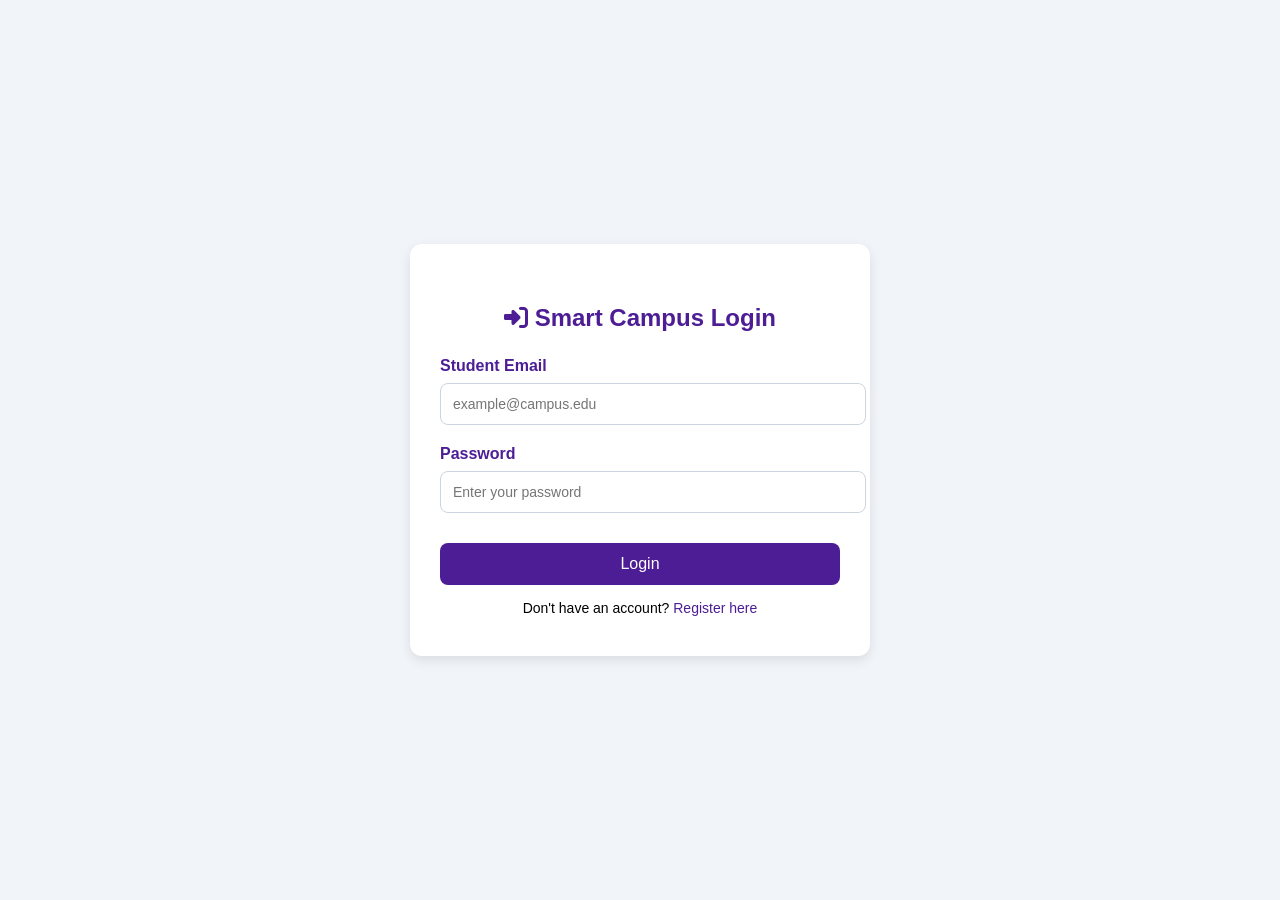
<file: index.html>
<!DOCTYPE html>
<html lang="en">
<head>
  <meta charset="UTF-8" />
  <meta name="viewport" content="width=device-width, initial-scale=1.0"/>
  <title>Login | Smart Campus</title>
  <link rel="stylesheet" href="https://cdnjs.cloudflare.com/ajax/libs/font-awesome/6.5.0/css/all.min.css" />
  <style>
    body {
      margin: 0;
      font-family: 'Segoe UI', sans-serif;
      background-color: #f1f5f9;
      display: flex;
      justify-content: center;
      align-items: center;
      height: 100vh;
    }
    .login-card {
      background-color: #ffffff;
      padding: 40px 30px;
      border-radius: 12px;
      box-shadow: 0 4px 12px rgba(0,0,0,0.1);
      max-width: 400px;
      width: 100%;
    }
    .login-card h2 {
      text-align: center;
      color: #4c1d95;
      margin-bottom: 25px;
    }
    .form-group {
      margin-bottom: 20px;
    }
    label {
      display: block;
      margin-bottom: 8px;
      font-weight: 600;
      color: #4c1d95;
    }
    input {
      width: 100%;
      padding: 12px;
      border: 1px solid #cbd5e1;
      border-radius: 8px;
      font-size: 14px;
    }
    button {
      width: 100%;
      background-color: #4c1d95;
      color: white;
      padding: 12px;
      border: none;
      border-radius: 8px;
      font-size: 16px;
      cursor: pointer;
      margin-top: 10px;
    }
    button:hover {
      background-color: #6d28d9;
    }
    .login-footer {
      text-align: center;
      margin-top: 15px;
      font-size: 14px;
    }
    .login-footer a {
      color: #4c1d95;
      text-decoration: none;
    }
    .login-footer a:hover {
      text-decoration: underline;
    }
  </style>
</head>
<body>
  <div class="login-card">
    <h2><i class="fas fa-sign-in-alt"></i> Smart Campus Login</h2>
    <form id="loginForm">
      <div class="form-group">
        <label for="email">Student Email</label>
        <input type="email" id="email" name="email" placeholder="example@campus.edu" required />
      </div>
      <div class="form-group">
        <label for="password">Password</label>
        <input type="password" id="password" name="password" placeholder="Enter your password" required />
      </div>
      <button type="submit">Login</button>
    </form>
    <div class="login-footer">
      Don't have an account? <a href="#">Register here</a>
    </div>
  </div>

  <script>
    // Wait for the DOM to load first
    document.addEventListener("DOMContentLoaded", function () {
      const loginForm = document.getElementById("loginForm");

      loginForm.addEventListener("submit", function (e) {
        e.preventDefault(); // Stop it from submitting the old-school way

        const email = document.getElementById("email").value;
        const password = document.getElementById("password").value;

        // For now, just pretend login is always successful
        if (email && password) {
          window.location.href = "dashboard.html"; // Make sure this file exists!
        } else {
          alert("Please fill in both fields.");
        }
      });
    });
  </script>
</body>
</html>
</file>
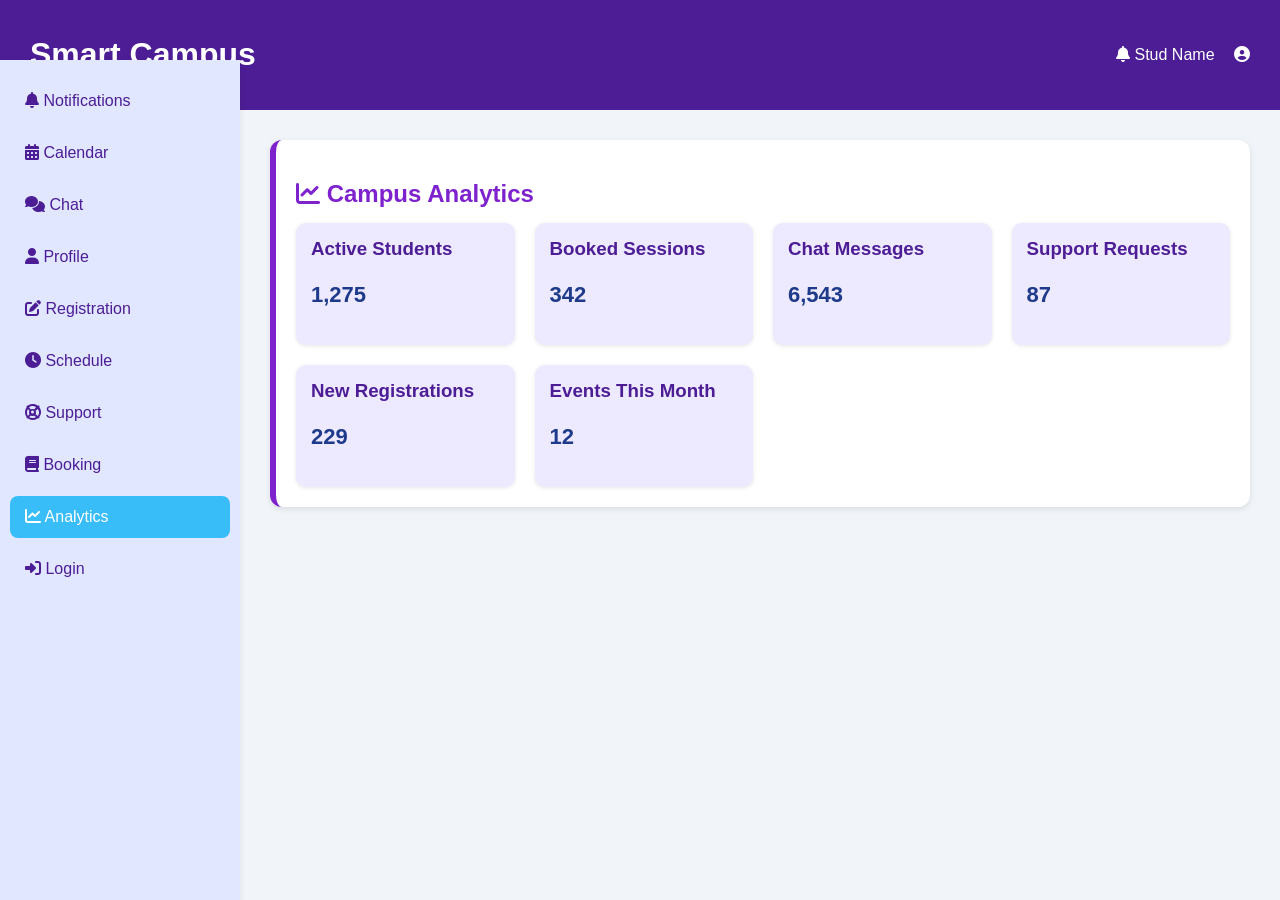
<file: analytics.html>
<!-- 9. Analytics -->
<!DOCTYPE html>
<html lang="en">
<head>
  <meta charset="UTF-8" />
  <meta name="viewport" content="width=device-width, initial-scale=1.0"/>
  <title>Analytics | Smart Campus</title>
  <link rel="stylesheet" href="https://cdnjs.cloudflare.com/ajax/libs/font-awesome/6.5.0/css/all.min.css" />
  <style>
    body {
      margin: 0;
      font-family: 'Segoe UI', sans-serif;
      background-color: #f1f5f9;
    }
    .header {
      background-color: #4c1d95;
      color: white;
      padding: 15px 30px;
      display: flex;
      justify-content: space-between;
      align-items: center;
    }
    .sidebar {
      background-color: #e0e7ff;
      width: 220px;
      height: 100vh;
      position: fixed;
      top: 60px;
      left: 0;
      padding: 20px 10px;
      box-shadow: 2px 0 5px rgba(0,0,0,0.05);
    }
    .sidebar a {
      display: block;
      color: #4c1d95;
      font-weight: 500;
      padding: 12px 15px;
      margin-bottom: 10px;
      border-radius: 8px;
      text-decoration: none;
      transition: 0.2s;
    }
    .sidebar a:hover {
      background-color: #c7d2fe;
    }
    .sidebar .active {
      background-color: #38bdf8;
      color: white;
    }
    .main {
      margin-left: 240px;
      padding: 30px;
    }
    .dashboard-card {
      background: #ffffff;
      border-left: 6px solid #7e22ce;
      box-shadow: 0 2px 6px rgba(0,0,0,0.1);
      padding: 20px;
      border-radius: 12px;
      max-width: 1000px;
    }
    .dashboard-card h2 {
      color: #7e22ce;
      margin-bottom: 15px;
    }
    .stats {
      display: grid;
      grid-template-columns: repeat(auto-fill, minmax(200px, 1fr));
      gap: 20px;
    }
    .stat-card {
      background-color: #ede9fe;
      padding: 15px;
      border-radius: 10px;
      box-shadow: 0 1px 4px rgba(0,0,0,0.1);
    }
    .stat-card h3 {
      margin: 0 0 10px;
      color: #4c1d95;
    }
    .stat-card p {
      font-size: 22px;
      color: #1e3a8a;
      font-weight: bold;
    }
  </style>
</head>
<body>
  <div class="header">
    <h1>Smart Campus</h1>
    <div>
      <i class="fas fa-bell"></i>
      <span style="margin-right: 15px">Stud Name</span>
      <i class="fas fa-user-circle"></i>
    </div>
  </div>

  <div class="sidebar">
    <a href="#"><i class="fas fa-bell"></i> Notifications</a>
    <a href="#"><i class="fas fa-calendar-alt"></i> Calendar</a>
    <a href="#"><i class="fas fa-comments"></i> Chat</a>
    <a href="#"><i class="fas fa-user"></i> Profile</a>
    <a href="#"><i class="fas fa-edit"></i> Registration</a>
    <a href="#"><i class="fas fa-clock"></i> Schedule</a>
    <a href="#"><i class="fas fa-life-ring"></i> Support</a>
    <a href="#"><i class="fas fa-book"></i> Booking</a>
    <a href="#" class="active"><i class="fas fa-chart-line"></i> Analytics</a>
    <a href="#"><i class="fas fa-sign-in-alt"></i> Login</a>
  </div>

  <div class="main">
    <div class="dashboard-card">
      <h2><i class="fas fa-chart-line"></i> Campus Analytics</h2>
      <div class="stats">
        <div class="stat-card">
          <h3>Active Students</h3>
          <p>1,275</p>
        </div>
        <div class="stat-card">
          <h3>Booked Sessions</h3>
          <p>342</p>
        </div>
        <div class="stat-card">
          <h3>Chat Messages</h3>
          <p>6,543</p>
        </div>
        <div class="stat-card">
          <h3>Support Requests</h3>
          <p>87</p>
        </div>
        <div class="stat-card">
          <h3>New Registrations</h3>
          <p>229</p>
        </div>
        <div class="stat-card">
          <h3>Events This Month</h3>
          <p>12</p>
        </div>
      </div>
    </div>
  </div>
</body>
</html>

<!-- 10. Login --> <!-- Coming up next -->
</file>
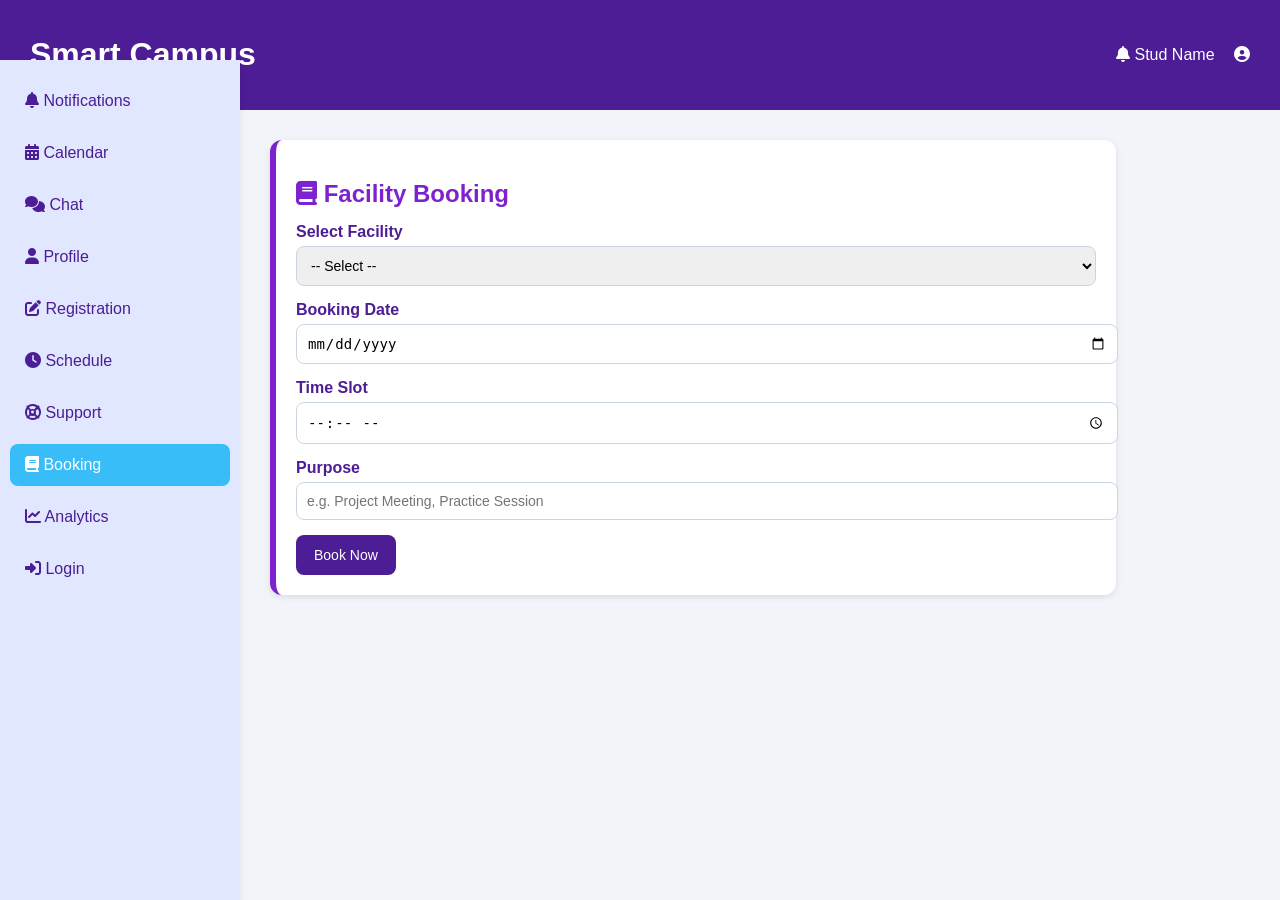
<file: booking.html>
<!-- 8. Booking -->
<!DOCTYPE html>
<html lang="en">
<head>
  <meta charset="UTF-8" />
  <meta name="viewport" content="width=device-width, initial-scale=1.0"/>
  <title>Booking | Smart Campus</title>
  <link rel="stylesheet" href="https://cdnjs.cloudflare.com/ajax/libs/font-awesome/6.5.0/css/all.min.css" />
  <style>
    body {
      margin: 0;
      font-family: 'Segoe UI', sans-serif;
      background-color: #f1f5f9;
    }
    .header {
      background-color: #4c1d95;
      color: white;
      padding: 15px 30px;
      display: flex;
      justify-content: space-between;
      align-items: center;
    }
    .sidebar {
      background-color: #e0e7ff;
      width: 220px;
      height: 100vh;
      position: fixed;
      top: 60px;
      left: 0;
      padding: 20px 10px;
      box-shadow: 2px 0 5px rgba(0,0,0,0.05);
    }
    .sidebar a {
      display: block;
      color: #4c1d95;
      font-weight: 500;
      padding: 12px 15px;
      margin-bottom: 10px;
      border-radius: 8px;
      text-decoration: none;
      transition: 0.2s;
    }
    .sidebar a:hover {
      background-color: #c7d2fe;
    }
    .sidebar .active {
      background-color: #38bdf8;
      color: white;
    }
    .main {
      margin-left: 240px;
      padding: 30px;
    }
    .dashboard-card {
      background: #ffffff;
      border-left: 6px solid #7e22ce;
      box-shadow: 0 2px 6px rgba(0,0,0,0.1);
      padding: 20px;
      border-radius: 12px;
      max-width: 800px;
    }
    .dashboard-card h2 {
      color: #7e22ce;
      margin-bottom: 15px;
    }
    .form-group {
      margin-bottom: 15px;
    }
    label {
      font-weight: 600;
      color: #4c1d95;
      display: block;
      margin-bottom: 5px;
    }
    input, select {
      width: 100%;
      padding: 10px;
      border-radius: 8px;
      border: 1px solid #cbd5e1;
      font-size: 14px;
    }
    button {
      background-color: #4c1d95;
      color: white;
      border: none;
      padding: 12px 18px;
      border-radius: 8px;
      cursor: pointer;
      font-size: 14px;
    }
    button:hover {
      background-color: #6d28d9;
    }
  </style>
</head>
<body>
  <div class="header">
    <h1>Smart Campus</h1>
    <div>
      <i class="fas fa-bell"></i>
      <span style="margin-right: 15px">Stud Name</span>
      <i class="fas fa-user-circle"></i>
    </div>
  </div>

  <div class="sidebar">
    <a href="#"><i class="fas fa-bell"></i> Notifications</a>
    <a href="#"><i class="fas fa-calendar-alt"></i> Calendar</a>
    <a href="#"><i class="fas fa-comments"></i> Chat</a>
    <a href="#"><i class="fas fa-user"></i> Profile</a>
    <a href="#"><i class="fas fa-edit"></i> Registration</a>
    <a href="#"><i class="fas fa-clock"></i> Schedule</a>
    <a href="#"><i class="fas fa-life-ring"></i> Support</a>
    <a href="#" class="active"><i class="fas fa-book"></i> Booking</a>
    <a href="#"><i class="fas fa-chart-line"></i> Analytics</a>
    <a href="#"><i class="fas fa-sign-in-alt"></i> Login</a>
  </div>

  <div class="main">
    <div class="dashboard-card">
      <h2><i class="fas fa-book"></i> Facility Booking</h2>
      <form>
        <div class="form-group">
          <label for="facility">Select Facility</label>
          <select id="facility" name="facility">
            <option value="">-- Select --</option>
            <option value="lab">Computer Lab</option>
            <option value="hall">Seminar Hall</option>
            <option value="sports">Sports Court</option>
            <option value="library">Study Room</option>
          </select>
        </div>
        <div class="form-group">
          <label for="date">Booking Date</label>
          <input type="date" id="date" name="date" />
        </div>
        <div class="form-group">
          <label for="time">Time Slot</label>
          <input type="time" id="time" name="time" />
        </div>
        <div class="form-group">
          <label for="purpose">Purpose</label>
          <input type="text" id="purpose" name="purpose" placeholder="e.g. Project Meeting, Practice Session" />
        </div>
        <button type="submit">Book Now</button>
      </form>
    </div>
  </div>
</body>
</html>

<!-- 9. Analytics --> <!-- Coming Next -->
</file>
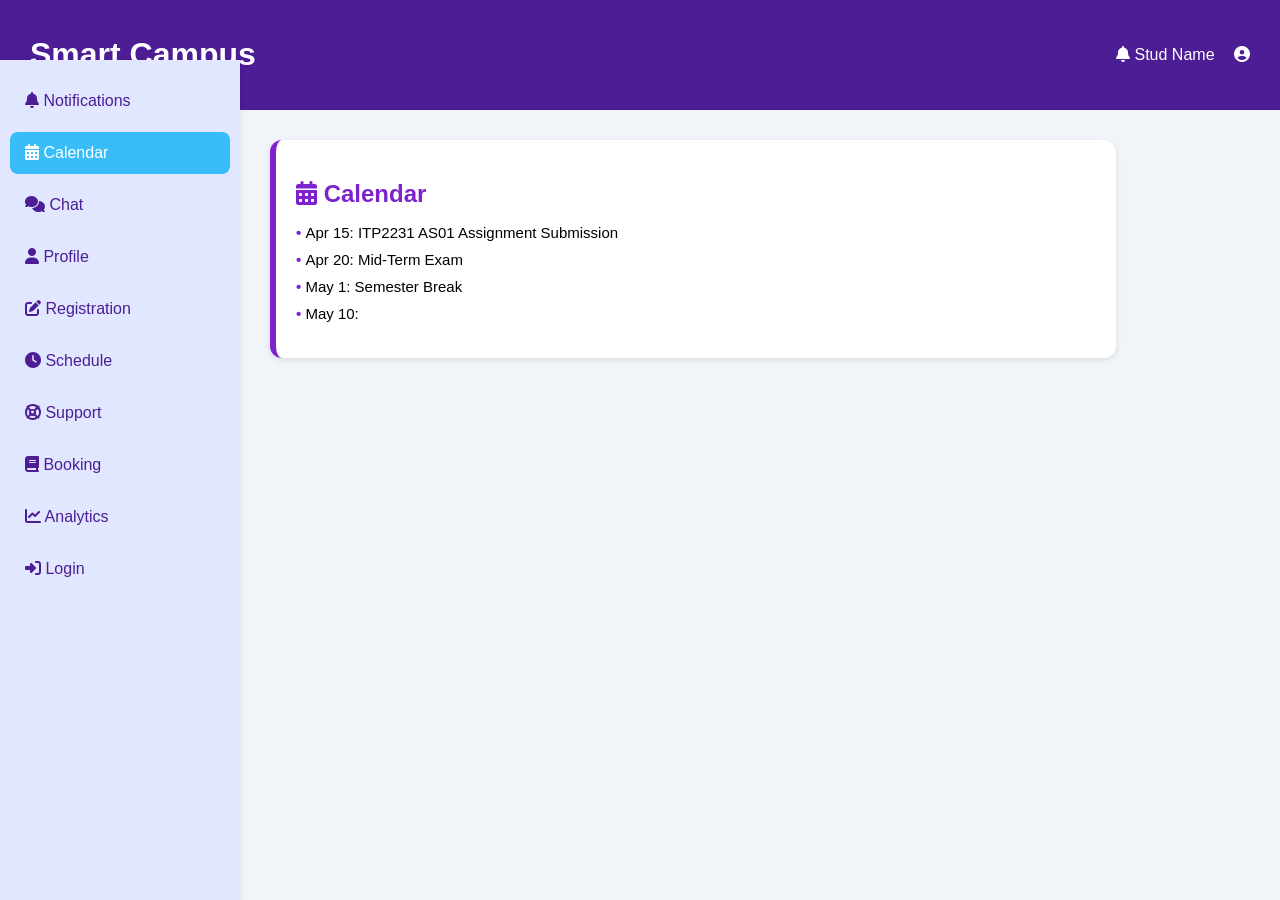
<file: calendar.html>
<html lang="en">
<head>
  <meta charset="UTF-8" />
  <meta name="viewport" content="width=device-width, initial-scale=1.0" />
  <title>Calendar | Smart Campus</title>
  <link rel="stylesheet" href="https://cdnjs.cloudflare.com/ajax/libs/font-awesome/6.5.0/css/all.min.css" />
  <style>
    body {
      margin: 0;
      font-family: 'Segoe UI', sans-serif;
      background-color: #f1f5f9;
    }
    .header {
      background-color: #4c1d95;
      color: white;
      padding: 15px 30px;
      display: flex;
      justify-content: space-between;
      align-items: center;
    }
    .sidebar {
      background-color: #e0e7ff;
      width: 220px;
      height: 100vh;
      position: fixed;
      top: 60px;
      left: 0;
      padding: 20px 10px;
      box-shadow: 2px 0 5px rgba(0,0,0,0.05);
    }
    .sidebar a {
      display: block;
      color: #4c1d95;
      font-weight: 500;
      padding: 12px 15px;
      margin-bottom: 10px;
      border-radius: 8px;
      text-decoration: none;
      transition: 0.2s;
    }
    .sidebar a:hover {
      background-color: #c7d2fe;
    }
    .sidebar .active {
      background-color: #38bdf8;
      color: white;
    }
    .main {
      margin-left: 240px;
      padding: 30px;
    }
    .dashboard-card {
      background: #ffffff;
      border-left: 6px solid #7e22ce;
      box-shadow: 0 2px 6px rgba(0,0,0,0.1);
      padding: 20px;
      border-radius: 12px;
      max-width: 800px;
    }
    .dashboard-card h2 {
      color: #7e22ce;
      margin-bottom: 15px;
    }
    .dashboard-card ul {
      list-style: none;
      padding-left: 0;
    }
    .dashboard-card li {
      font-size: 15px;
      margin-bottom: 10px;
    }
    .dashboard-card li::before {
      content: "• ";
      color: #7e22ce;
      font-weight: bold;
    }
  </style>
</head>
<body>
  <div class="header">
    <h1>Smart Campus</h1>
    <div>
      <i class="fas fa-bell"></i>
      <span style="margin-right: 15px">Stud Name</span>
      <i class="fas fa-user-circle"></i>
    </div>
  </div>

  <div class="sidebar">
    <a href="#"><i class="fas fa-bell"></i> Notifications</a>
    <a href="#" class="active"><i class="fas fa-calendar-alt"></i> Calendar</a>
    <a href="#"><i class="fas fa-comments"></i> Chat</a>
    <a href="#"><i class="fas fa-user"></i> Profile</a>
    <a href="#"><i class="fas fa-edit"></i> Registration</a>
    <a href="#"><i class="fas fa-clock"></i> Schedule</a>
    <a href="#"><i class="fas fa-life-ring"></i> Support</a>
    <a href="#"><i class="fas fa-book"></i> Booking</a>
    <a href="#"><i class="fas fa-chart-line"></i> Analytics</a>
    <a href="#"><i class="fas fa-sign-in-alt"></i> Login</a>
  </div>

  <div class="main">
    <div class="dashboard-card">
      <h2><i class="fas fa-calendar-alt"></i> Calendar</h2>
      <ul>
        <li>Apr 15: ITP2231 AS01 Assignment Submission</li>
        <li>Apr 20: Mid-Term Exam</li>
        <li>May 1: Semester Break</li>
        <li>May 10: </li>
      </ul>
    </div>
  </div>
</body>
</html>
</file>
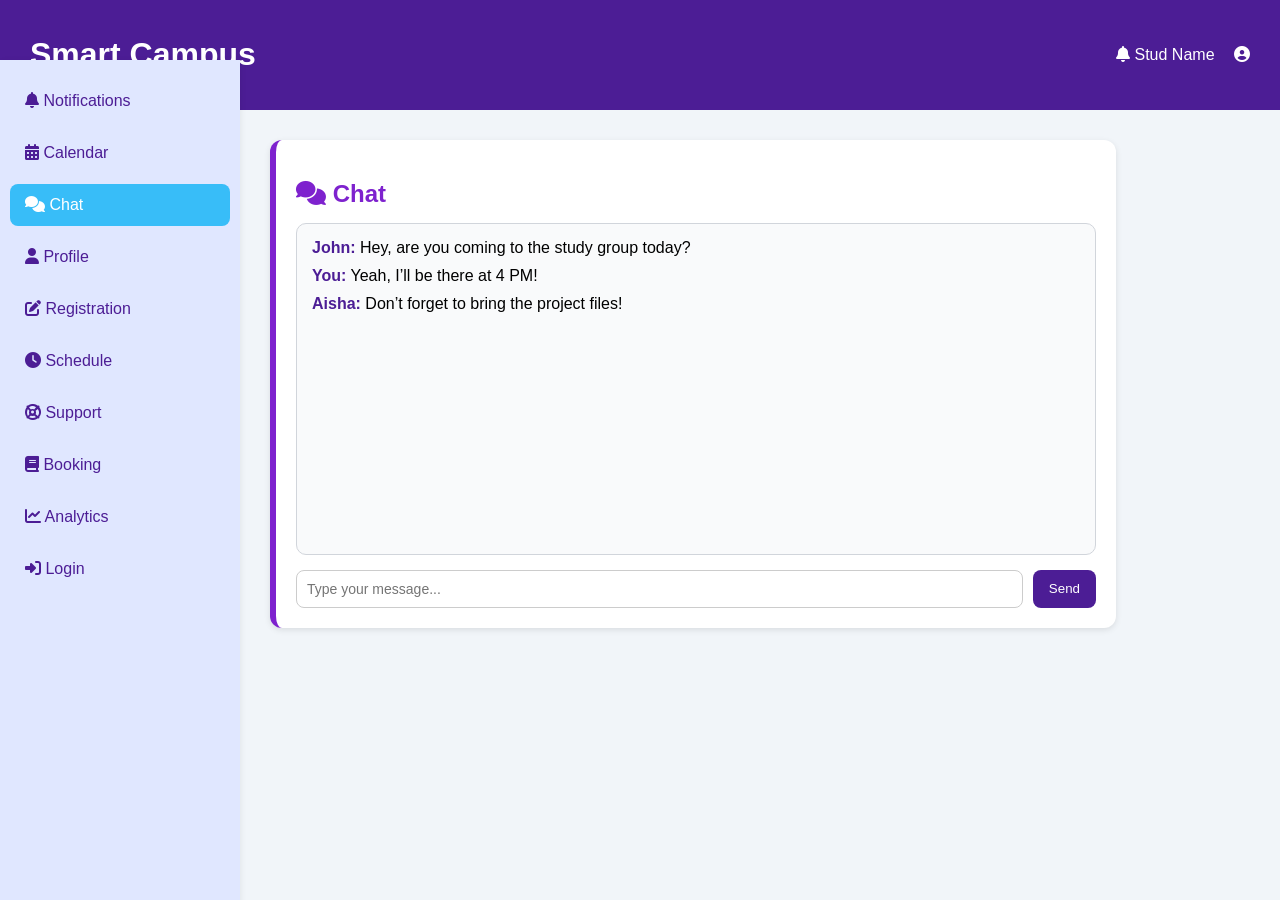
<file: chat.html>
<!-- 3. Chat -->
<!DOCTYPE html>
<html lang="en">
<head>
  <meta charset="UTF-8" />
  <meta name="viewport" content="width=device-width, initial-scale=1.0"/>
  <title>Chat | Smart Campus</title>
  <link rel="stylesheet" href="https://cdnjs.cloudflare.com/ajax/libs/font-awesome/6.5.0/css/all.min.css" />
  <style>
    body {
      margin: 0;
      font-family: 'Segoe UI', sans-serif;
      background-color: #f1f5f9;
    }
    .header {
      background-color: #4c1d95;
      color: white;
      padding: 15px 30px;
      display: flex;
      justify-content: space-between;
      align-items: center;
    }
    .sidebar {
      background-color: #e0e7ff;
      width: 220px;
      height: 100vh;
      position: fixed;
      top: 60px;
      left: 0;
      padding: 20px 10px;
      box-shadow: 2px 0 5px rgba(0,0,0,0.05);
    }
    .sidebar a {
      display: block;
      color: #4c1d95;
      font-weight: 500;
      padding: 12px 15px;
      margin-bottom: 10px;
      border-radius: 8px;
      text-decoration: none;
      transition: 0.2s;
    }
    .sidebar a:hover {
      background-color: #c7d2fe;
    }
    .sidebar .active {
      background-color: #38bdf8;
      color: white;
    }
    .main {
      margin-left: 240px;
      padding: 30px;
    }
    .dashboard-card {
      background: #ffffff;
      border-left: 6px solid #7e22ce;
      box-shadow: 0 2px 6px rgba(0,0,0,0.1);
      padding: 20px;
      border-radius: 12px;
      max-width: 800px;
    }
    .dashboard-card h2 {
      color: #7e22ce;
      margin-bottom: 15px;
    }
    .chat-box {
      border: 1px solid #d1d5db;
      border-radius: 10px;
      padding: 15px;
      background-color: #f9fafb;
      height: 300px;
      overflow-y: auto;
      margin-bottom: 15px;
    }
    .chat-message {
      margin-bottom: 10px;
    }
    .chat-message span {
      font-weight: bold;
      color: #4c1d95;
    }
    .chat-input {
      display: flex;
      gap: 10px;
    }
    .chat-input input {
      flex-grow: 1;
      padding: 10px;
      border-radius: 8px;
      border: 1px solid #ccc;
      font-size: 14px;
    }
    .chat-input button {
      background-color: #4c1d95;
      color: white;
      border: none;
      padding: 10px 16px;
      border-radius: 8px;
      cursor: pointer;
    }
    .chat-input button:hover {
      background-color: #6d28d9;
    }
  </style>
</head>
<body>
  <div class="header">
    <h1>Smart Campus</h1>
    <div>
      <i class="fas fa-bell"></i>
      <span style="margin-right: 15px">Stud Name</span>
      <i class="fas fa-user-circle"></i>
    </div>
  </div>

  <div class="sidebar">
    <a href="#"><i class="fas fa-bell"></i> Notifications</a>
    <a href="#"><i class="fas fa-calendar-alt"></i> Calendar</a>
    <a href="#" class="active"><i class="fas fa-comments"></i> Chat</a>
    <a href="#"><i class="fas fa-user"></i> Profile</a>
    <a href="#"><i class="fas fa-edit"></i> Registration</a>
    <a href="#"><i class="fas fa-clock"></i> Schedule</a>
    <a href="#"><i class="fas fa-life-ring"></i> Support</a>
    <a href="#"><i class="fas fa-book"></i> Booking</a>
    <a href="#"><i class="fas fa-chart-line"></i> Analytics</a>
    <a href="#"><i class="fas fa-sign-in-alt"></i> Login</a>
  </div>

  <div class="main">
    <div class="dashboard-card">
      <h2><i class="fas fa-comments"></i> Chat</h2>
      <div class="chat-box">
        <div class="chat-message"><span>John:</span> Hey, are you coming to the study group today?</div>
        <div class="chat-message"><span>You:</span> Yeah, I’ll be there at 4 PM!</div>
        <div class="chat-message"><span>Aisha:</span> Don’t forget to bring the project files!</div>
      </div>
      <div class="chat-input">
        <input type="text" placeholder="Type your message..."/>
        <button>Send</button>
      </div>
    </div>
  </div>
</body>
</html>

<!-- 4. Profile --> <!-- Coming Next -->
</file>
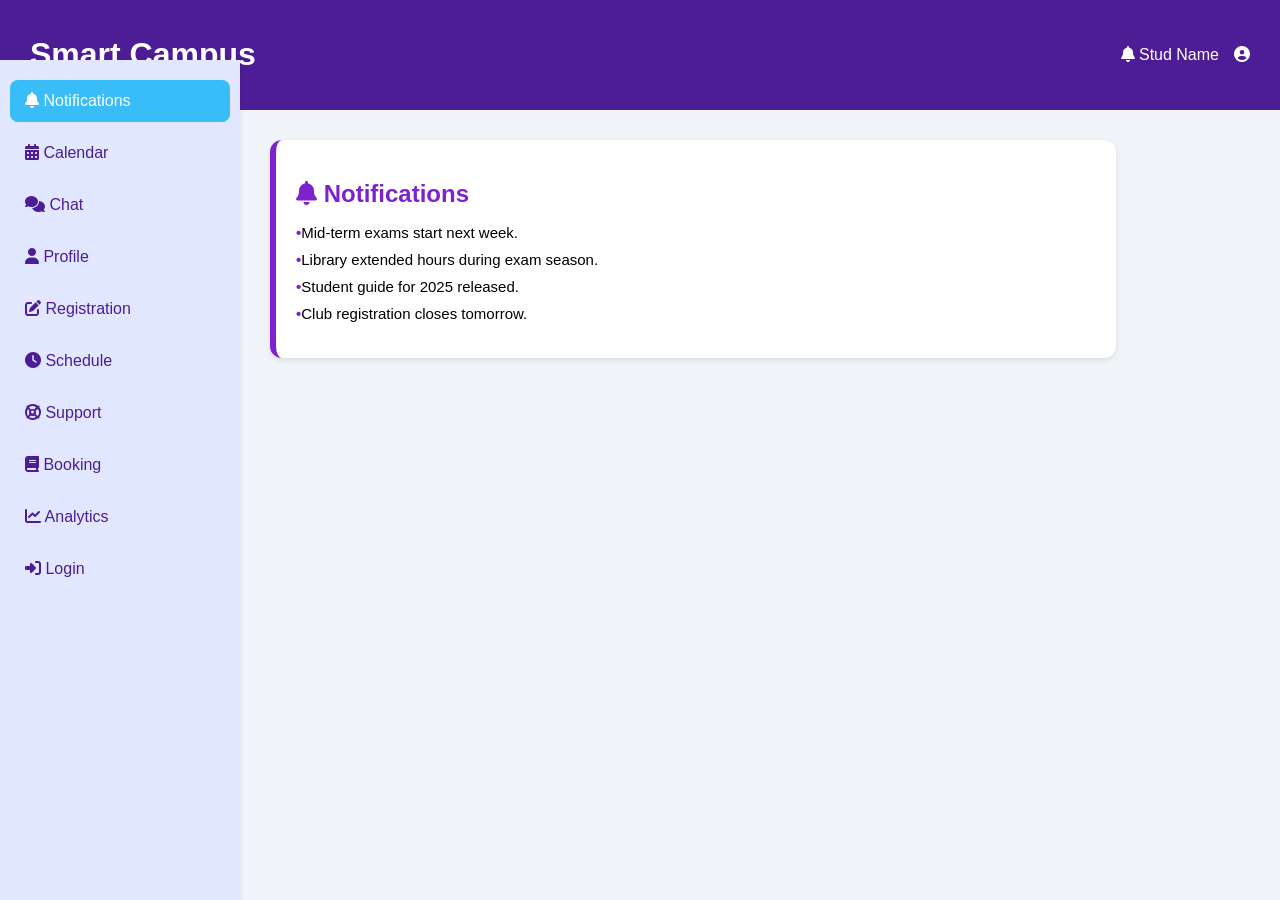
<file: notifications.html>
<html lang="en">
<head>
  <meta charset="UTF-8" />
  <meta name="viewport" content="width=device-width, initial-scale=1.0" />
  <title>Notifications | Smart Campus</title>
  <link rel="stylesheet" href="https://cdnjs.cloudflare.com/ajax/libs/font-awesome/6.5.0/css/all.min.css" />
  <style>
    body { margin: 0; font-family: 'Segoe UI', sans-serif; background-color: #f1f5f9; }
    .header { background-color: #4c1d95; color: white; padding: 15px 30px; display: flex; justify-content: space-between; align-items: center; }
    .sidebar { background-color: #e0e7ff; width: 220px; height: 100vh; position: fixed; top: 60px; left: 0; padding: 20px 10px; box-shadow: 2px 0 5px rgba(0,0,0,0.05); }
    .sidebar a { display: block; color: #4c1d95; font-weight: 500; padding: 12px 15px; margin-bottom: 10px; border-radius: 8px; text-decoration: none; transition: 0.2s; }
    .sidebar a:hover { background-color: #c7d2fe; }
    .sidebar .active { background-color: #38bdf8; color: white; }
    .main { margin-left: 240px; padding: 30px; }
    .dashboard-card { background: #ffffff; border-left: 6px solid #7e22ce; box-shadow: 0 2px 6px rgba(0,0,0,0.1); padding: 20px; border-radius: 12px; max-width: 800px; }
    .dashboard-card h2 { color: #7e22ce; margin-bottom: 15px; }
    .dashboard-card ul { list-style: none; padding-left: 0; }
    .dashboard-card li { font-size: 15px; margin-bottom: 10px; }
    .dashboard-card li::before { content: "\2022 "; color: #7e22ce; font-weight: bold; }
  </style>
</head>
<body>
<div class="header">
  <h1>Smart Campus</h1>
  <div><i class="fas fa-bell"></i> <span style="margin-right: 15px">Stud Name</span><i class="fas fa-user-circle"></i></div>
</div>
<div class="sidebar">
  <a href="#" class="active"><i class="fas fa-bell"></i> Notifications</a>
  <a href="#"><i class="fas fa-calendar-alt"></i> Calendar</a>
  <a href="#"><i class="fas fa-comments"></i> Chat</a>
  <a href="#"><i class="fas fa-user"></i> Profile</a>
  <a href="#"><i class="fas fa-edit"></i> Registration</a>
  <a href="#"><i class="fas fa-clock"></i> Schedule</a>
  <a href="#"><i class="fas fa-life-ring"></i> Support</a>
  <a href="#"><i class="fas fa-book"></i> Booking</a>
  <a href="#"><i class="fas fa-chart-line"></i> Analytics</a>
  <a href="#"><i class="fas fa-sign-in-alt"></i> Login</a>
</div>
<div class="main">
  <div class="dashboard-card">
    <h2><i class="fas fa-bell"></i> Notifications</h2>
    <ul>
      <li>Mid-term exams start next week.</li>
      <li>Library extended hours during exam season.</li>
      <li>Student guide for 2025 released.</li>
      <li>Club registration closes tomorrow.</li>
    </ul>
  </div>
</div>
</body>
</html>
</file>
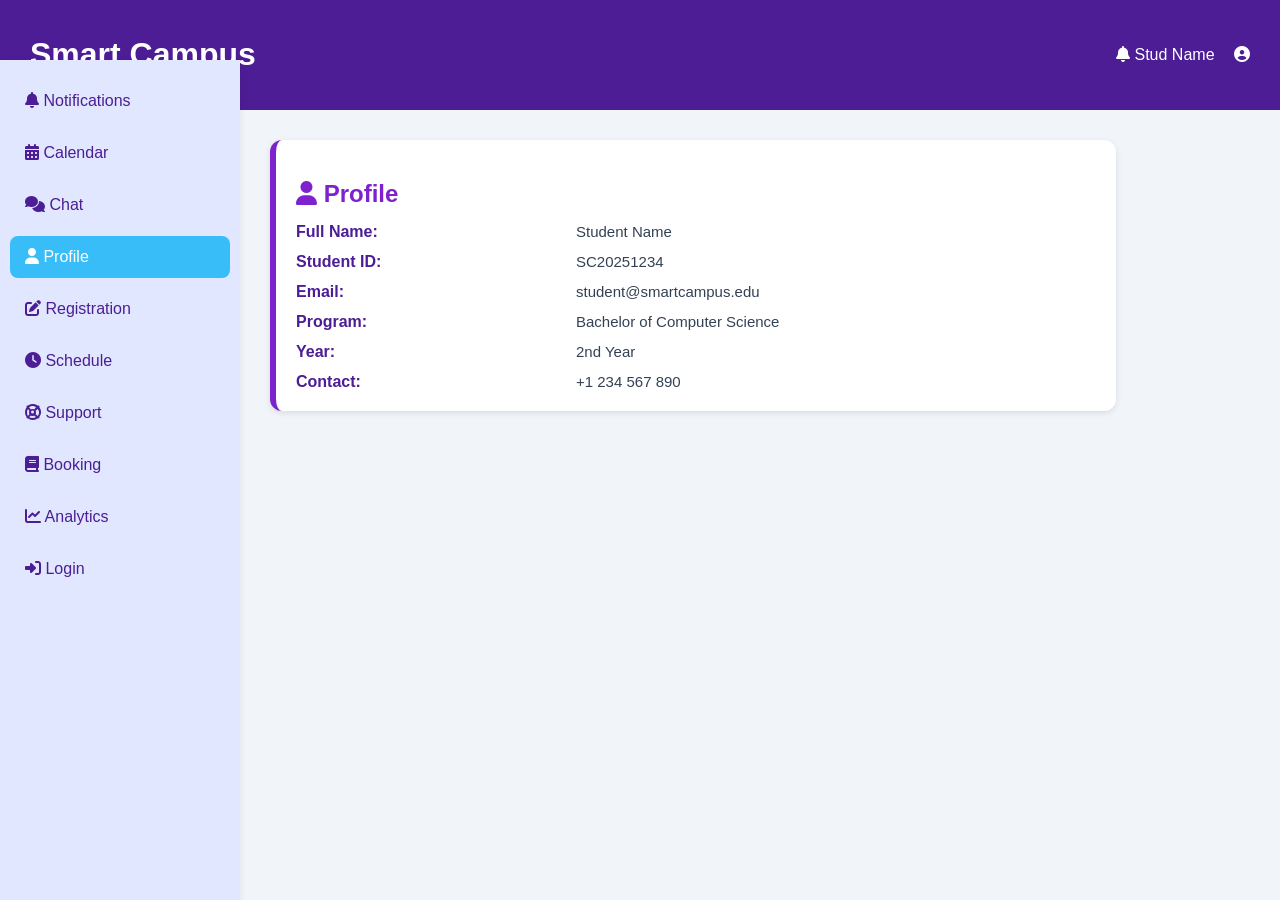
<file: profile.html>
<!DOCTYPE html>
<script>
  // Check if the user is logged in before accessing this page
  firebase.auth().onAuthStateChanged((user) => {
    if (!user) {
      // If not logged in, redirect to login page
      window.location.href = "index.html";
    }
  });
</script>

<html lang="en">
<head>
  <meta charset="UTF-8" />
  <meta name="viewport" content="width=device-width, initial-scale=1.0"/>
  <title>Profile | Smart Campus</title>
  <link rel="stylesheet" href="https://cdnjs.cloudflare.com/ajax/libs/font-awesome/6.5.0/css/all.min.css" />
  <style>
    body {
      margin: 0;
      font-family: 'Segoe UI', sans-serif;
      background-color: #f1f5f9;
    }
    .header {
      background-color: #4c1d95;
      color: white;
      padding: 15px 30px;
      display: flex;
      justify-content: space-between;
      align-items: center;
    }
    .sidebar {
      background-color: #e0e7ff;
      width: 220px;
      height: 100vh;
      position: fixed;
      top: 60px;
      left: 0;
      padding: 20px 10px;
      box-shadow: 2px 0 5px rgba(0,0,0,0.05);
    }
    .sidebar a {
      display: block;
      color: #4c1d95;
      font-weight: 500;
      padding: 12px 15px;
      margin-bottom: 10px;
      border-radius: 8px;
      text-decoration: none;
      transition: 0.2s;
    }
    .sidebar a:hover {
      background-color: #c7d2fe;
    }
    .sidebar .active {
      background-color: #38bdf8;
      color: white;
    }
    .main {
      margin-left: 240px;
      padding: 30px;
    }
    .dashboard-card {
      background: #ffffff;
      border-left: 6px solid #7e22ce;
      box-shadow: 0 2px 6px rgba(0,0,0,0.1);
      padding: 20px;
      border-radius: 12px;
      max-width: 800px;
    }
    .dashboard-card h2 {
      color: #7e22ce;
      margin-bottom: 15px;
    }
    .profile-info {
      display: grid;
      grid-template-columns: 1fr 2fr;
      row-gap: 12px;
      column-gap: 20px;
    }
    .profile-info label {
      font-weight: bold;
      color: #4c1d95;
    }
    .profile-info div {
      font-size: 15px;
      color: #334155;
    }
  </style>
</head>
<body>
  <div class="header">
    <h1>Smart Campus</h1>
    <div>
      <i class="fas fa-bell"></i>
      <span style="margin-right: 15px">Stud Name</span>
      <i class="fas fa-user-circle"></i>
    </div>
  </div>

  <div class="sidebar">
    <a href="#"><i class="fas fa-bell"></i> Notifications</a>
    <a href="#"><i class="fas fa-calendar-alt"></i> Calendar</a>
    <a href="#"><i class="fas fa-comments"></i> Chat</a>
    <a href="#" class="active"><i class="fas fa-user"></i> Profile</a>
    <a href="#"><i class="fas fa-edit"></i> Registration</a>
    <a href="#"><i class="fas fa-clock"></i> Schedule</a>
    <a href="#"><i class="fas fa-life-ring"></i> Support</a>
    <a href="#"><i class="fas fa-book"></i> Booking</a>
    <a href="#"><i class="fas fa-chart-line"></i> Analytics</a>
    <a href="#"><i class="fas fa-sign-in-alt"></i> Login</a>
  </div>

  <div class="main">
    <div class="dashboard-card">
      <h2><i class="fas fa-user"></i> Profile</h2>
      <div class="profile-info">
        <label>Full Name:</label>
        <div>Student Name</div>
        <label>Student ID:</label>
        <div>SC20251234</div>
        <label>Email:</label>
        <div>student@smartcampus.edu</div>
        <label>Program:</label>
        <div>Bachelor of Computer Science</div>
        <label>Year:</label>
        <div>2nd Year</div>
        <label>Contact:</label>
        <div>+1 234 567 890</div>
      </div>
    </div>
  </div>
</body>
</html>

<!-- 5. Registration --> <!-- Coming Next -->
</file>
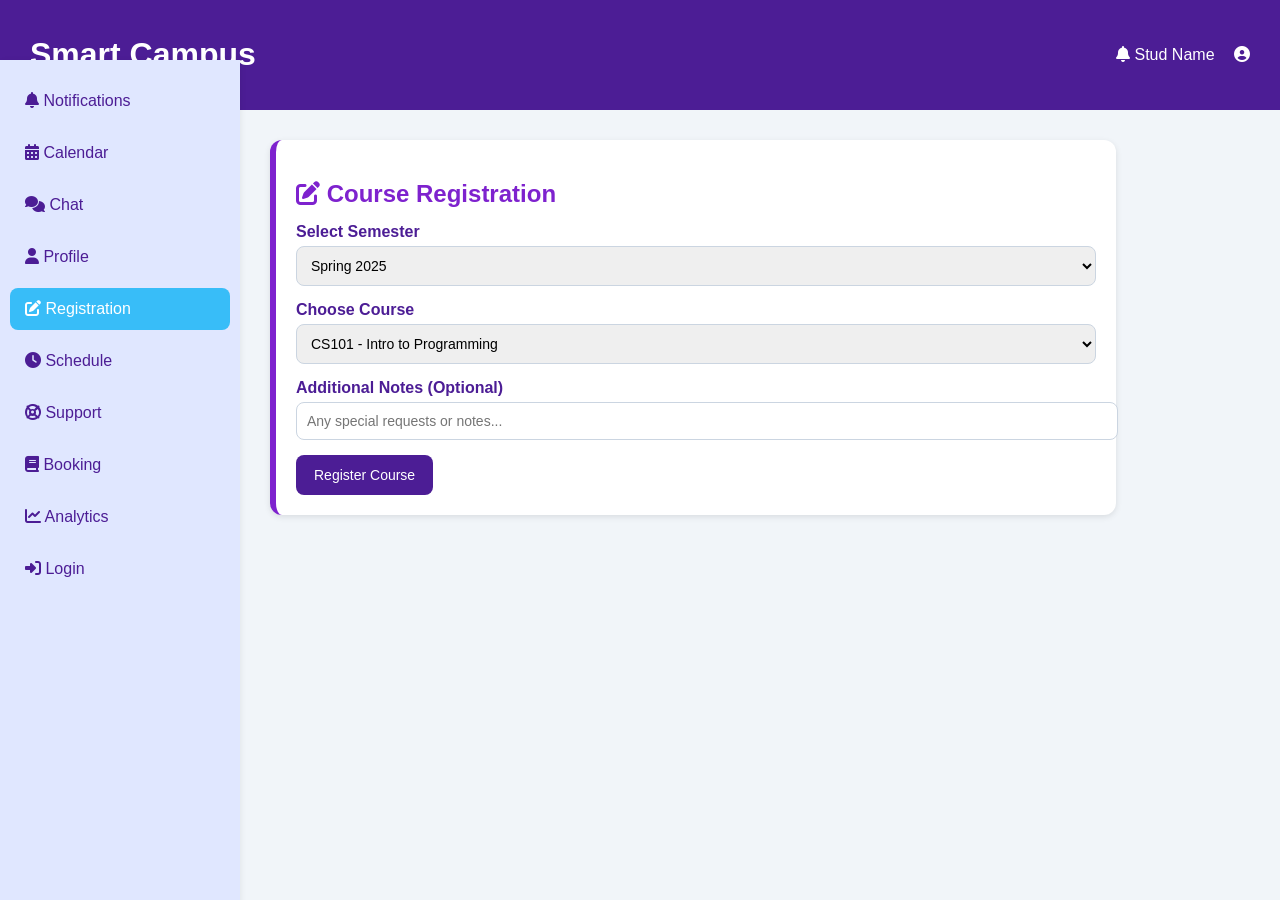
<file: registration.html>
<!-- 5. Registration -->
<!DOCTYPE html>
<html lang="en">
<head>
  <meta charset="UTF-8" />
  <meta name="viewport" content="width=device-width, initial-scale=1.0"/>
  <title>Registration | Smart Campus</title>
  <link rel="stylesheet" href="https://cdnjs.cloudflare.com/ajax/libs/font-awesome/6.5.0/css/all.min.css" />
  <style>
    body {
      margin: 0;
      font-family: 'Segoe UI', sans-serif;
      background-color: #f1f5f9;
    }
    .header {
      background-color: #4c1d95;
      color: white;
      padding: 15px 30px;
      display: flex;
      justify-content: space-between;
      align-items: center;
    }
    .sidebar {
      background-color: #e0e7ff;
      width: 220px;
      height: 100vh;
      position: fixed;
      top: 60px;
      left: 0;
      padding: 20px 10px;
      box-shadow: 2px 0 5px rgba(0,0,0,0.05);
    }
    .sidebar a {
      display: block;
      color: #4c1d95;
      font-weight: 500;
      padding: 12px 15px;
      margin-bottom: 10px;
      border-radius: 8px;
      text-decoration: none;
      transition: 0.2s;
    }
    .sidebar a:hover {
      background-color: #c7d2fe;
    }
    .sidebar .active {
      background-color: #38bdf8;
      color: white;
    }
    .main {
      margin-left: 240px;
      padding: 30px;
    }
    .dashboard-card {
      background: #ffffff;
      border-left: 6px solid #7e22ce;
      box-shadow: 0 2px 6px rgba(0,0,0,0.1);
      padding: 20px;
      border-radius: 12px;
      max-width: 800px;
    }
    .dashboard-card h2 {
      color: #7e22ce;
      margin-bottom: 15px;
    }
    .form-group {
      margin-bottom: 15px;
    }
    label {
      font-weight: 600;
      color: #4c1d95;
      display: block;
      margin-bottom: 5px;
    }
    input, select {
      width: 100%;
      padding: 10px;
      border-radius: 8px;
      border: 1px solid #cbd5e1;
      font-size: 14px;
    }
    button {
      background-color: #4c1d95;
      color: white;
      border: none;
      padding: 12px 18px;
      border-radius: 8px;
      cursor: pointer;
      font-size: 14px;
    }
    button:hover {
      background-color: #6d28d9;
    }
  </style>
</head>
<body>
  <div class="header">
    <h1>Smart Campus</h1>
    <div>
      <i class="fas fa-bell"></i>
      <span style="margin-right: 15px">Stud Name</span>
      <i class="fas fa-user-circle"></i>
    </div>
  </div>

  <div class="sidebar">
    <a href="#"><i class="fas fa-bell"></i> Notifications</a>
    <a href="#"><i class="fas fa-calendar-alt"></i> Calendar</a>
    <a href="#"><i class="fas fa-comments"></i> Chat</a>
    <a href="#"><i class="fas fa-user"></i> Profile</a>
    <a href="#" class="active"><i class="fas fa-edit"></i> Registration</a>
    <a href="#"><i class="fas fa-clock"></i> Schedule</a>
    <a href="#"><i class="fas fa-life-ring"></i> Support</a>
    <a href="#"><i class="fas fa-book"></i> Booking</a>
    <a href="#"><i class="fas fa-chart-line"></i> Analytics</a>
    <a href="#"><i class="fas fa-sign-in-alt"></i> Login</a>
  </div>

  <div class="main">
    <div class="dashboard-card">
      <h2><i class="fas fa-edit"></i> Course Registration</h2>
      <form>
        <div class="form-group">
          <label for="semester">Select Semester</label>
          <select id="semester" name="semester">
            <option value="spring">Spring 2025</option>
            <option value="summer">Summer 2025</option>
            <option value="fall">Fall 2025</option>
          </select>
        </div>
        <div class="form-group">
          <label for="course">Choose Course</label>
          <select id="course" name="course">
            <option value="cs101">CS101 - Intro to Programming</option>
            <option value="cs202">CS202 - Data Structures</option>
            <option value="cs305">CS305 - Web Development</option>
            <option value="cs404">CS404 - AI & Machine Learning</option>
          </select>
        </div>
        <div class="form-group">
          <label for="notes">Additional Notes (Optional)</label>
          <input type="text" id="notes" name="notes" placeholder="Any special requests or notes..." />
        </div>
        <button type="submit">Register Course</button>
      </form>
    </div>
  </div>
</body>
</html>

<!-- 6. Schedule --> <!-- Coming Next -->
</file>
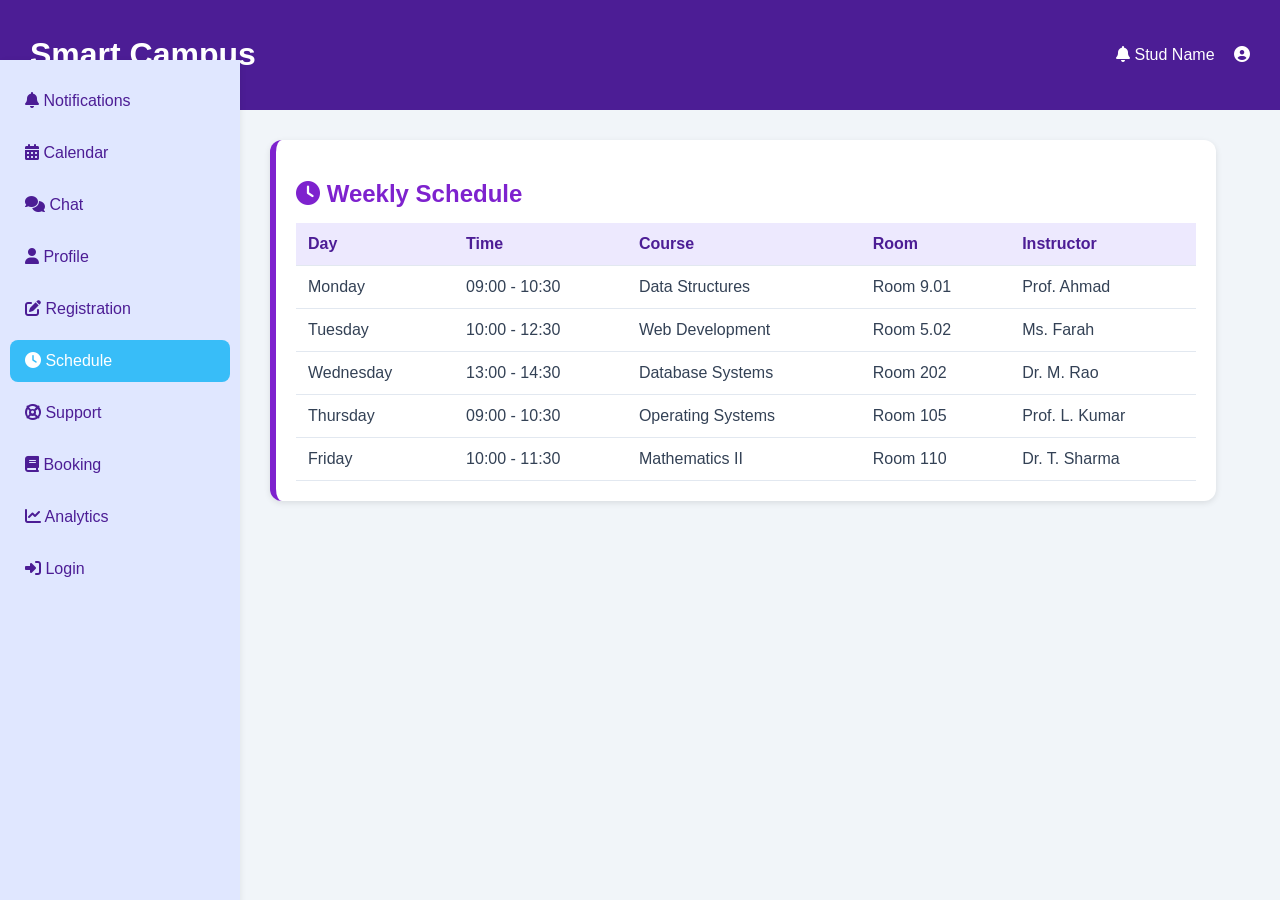
<file: schedule.html>
<!-- 6. Schedule -->
<!DOCTYPE html>
<html lang="en">
<head>
  <meta charset="UTF-8" />
  <meta name="viewport" content="width=device-width, initial-scale=1.0"/>
  <title>Schedule | Smart Campus</title>
  <link rel="stylesheet" href="https://cdnjs.cloudflare.com/ajax/libs/font-awesome/6.5.0/css/all.min.css" />
  <style>
    body {
      margin: 0;
      font-family: 'Segoe UI', sans-serif;
      background-color: #f1f5f9;
    }
    .header {
      background-color: #4c1d95;
      color: white;
      padding: 15px 30px;
      display: flex;
      justify-content: space-between;
      align-items: center;
    }
    .sidebar {
      background-color: #e0e7ff;
      width: 220px;
      height: 100vh;
      position: fixed;
      top: 60px;
      left: 0;
      padding: 20px 10px;
      box-shadow: 2px 0 5px rgba(0,0,0,0.05);
    }
    .sidebar a {
      display: block;
      color: #4c1d95;
      font-weight: 500;
      padding: 12px 15px;
      margin-bottom: 10px;
      border-radius: 8px;
      text-decoration: none;
      transition: 0.2s;
    }
    .sidebar a:hover {
      background-color: #c7d2fe;
    }
    .sidebar .active {
      background-color: #38bdf8;
      color: white;
    }
    .main {
      margin-left: 240px;
      padding: 30px;
    }
    .dashboard-card {
      background: #ffffff;
      border-left: 6px solid #7e22ce;
      box-shadow: 0 2px 6px rgba(0,0,0,0.1);
      padding: 20px;
      border-radius: 12px;
      max-width: 900px;
    }
    .dashboard-card h2 {
      color: #7e22ce;
      margin-bottom: 15px;
    }
    table {
      width: 100%;
      border-collapse: collapse;
      margin-top: 15px;
    }
    th, td {
      text-align: left;
      padding: 12px;
      border-bottom: 1px solid #e2e8f0;
    }
    th {
      background-color: #ede9fe;
      color: #4c1d95;
    }
    td {
      color: #334155;
    }
  </style>
</head>
<body>
  <div class="header">
    <h1>Smart Campus</h1>
    <div>
      <i class="fas fa-bell"></i>
      <span style="margin-right: 15px">Stud Name</span>
      <i class="fas fa-user-circle"></i>
    </div>
  </div>

  <div class="sidebar">
    <a href="#"><i class="fas fa-bell"></i> Notifications</a>
    <a href="#"><i class="fas fa-calendar-alt"></i> Calendar</a>
    <a href="#"><i class="fas fa-comments"></i> Chat</a>
    <a href="#"><i class="fas fa-user"></i> Profile</a>
    <a href="#"><i class="fas fa-edit"></i> Registration</a>
    <a href="#" class="active"><i class="fas fa-clock"></i> Schedule</a>
    <a href="#"><i class="fas fa-life-ring"></i> Support</a>
    <a href="#"><i class="fas fa-book"></i> Booking</a>
    <a href="#"><i class="fas fa-chart-line"></i> Analytics</a>
    <a href="#"><i class="fas fa-sign-in-alt"></i> Login</a>
  </div>

  <div class="main">
    <div class="dashboard-card">
      <h2><i class="fas fa-clock"></i> Weekly Schedule</h2>
      <table>
        <thead>
          <tr>
            <th>Day</th>
            <th>Time</th>
            <th>Course</th>
            <th>Room</th>
            <th>Instructor</th>
          </tr>
        </thead>
        <tbody>
          <tr>
            <td>Monday</td>
            <td>09:00 - 10:30</td>
            <td>Data Structures</td>
            <td>Room 9.01</td>
            <td>Prof. Ahmad</td>
          </tr>
          <tr>
            <td>Tuesday</td>
            <td>10:00 - 12:30</td>
            <td>Web Development</td>
            <td>Room 5.02</td>
            <td>Ms. Farah</td>
          </tr>
          <tr>
            <td>Wednesday</td>
            <td>13:00 - 14:30</td>
            <td>Database Systems</td>
            <td>Room 202</td>
            <td>Dr. M. Rao</td>
          </tr>
          <tr>
            <td>Thursday</td>
            <td>09:00 - 10:30</td>
            <td>Operating Systems</td>
            <td>Room 105</td>
            <td>Prof. L. Kumar</td>
          </tr>
          <tr>
            <td>Friday</td>
            <td>10:00 - 11:30</td>
            <td>Mathematics II</td>
            <td>Room 110</td>
            <td>Dr. T. Sharma</td>
          </tr>
        </tbody>
      </table>
    </div>
  </div>
</body>
</html>

<!-- 7. Support --> <!-- Coming Next -->
</file>
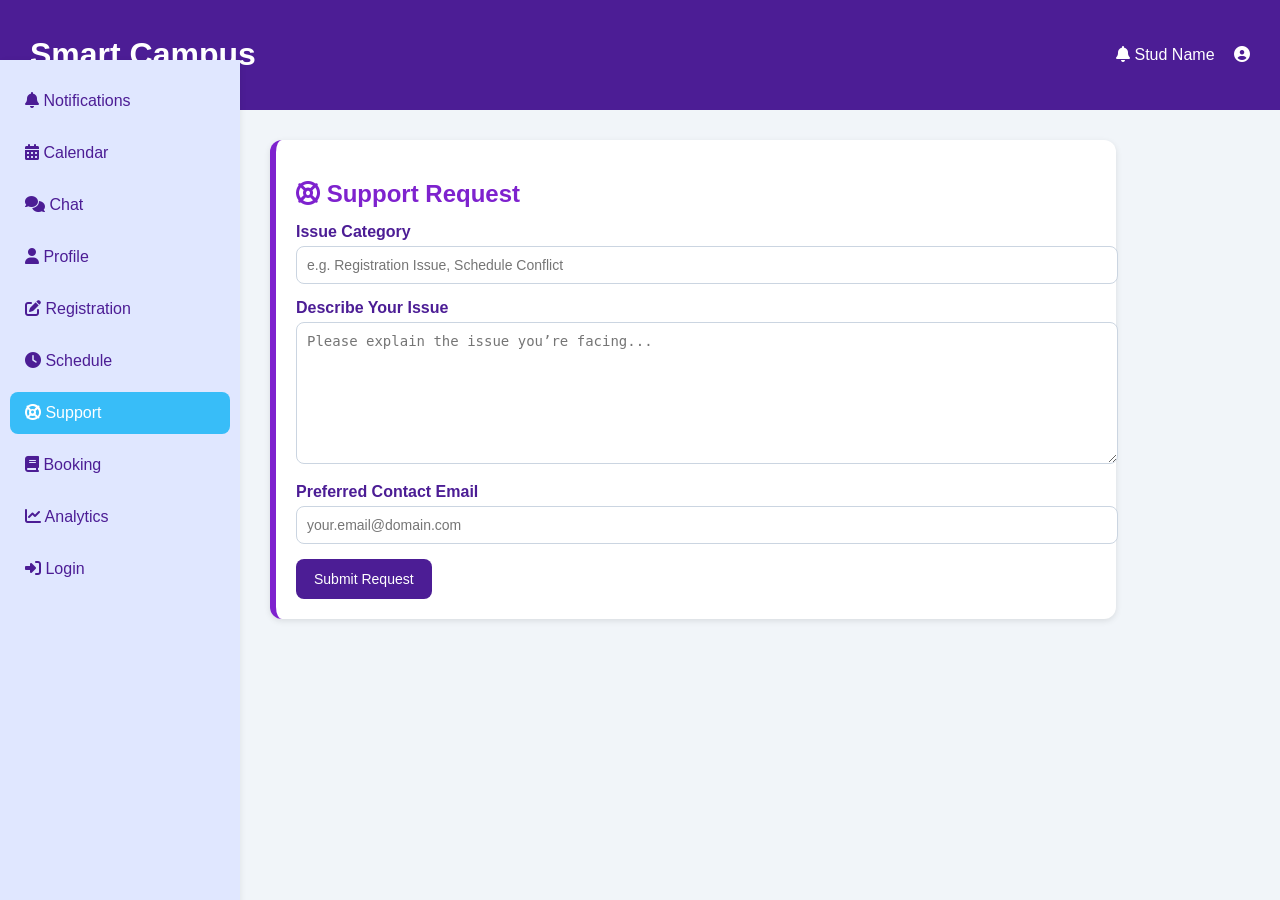
<file: support.html>
<!-- 7. Support -->
<!DOCTYPE html>
<html lang="en">
<head>
  <meta charset="UTF-8" />
  <meta name="viewport" content="width=device-width, initial-scale=1.0"/>
  <title>Support | Smart Campus</title>
  <link rel="stylesheet" href="https://cdnjs.cloudflare.com/ajax/libs/font-awesome/6.5.0/css/all.min.css" />
  <style>
    body {
      margin: 0;
      font-family: 'Segoe UI', sans-serif;
      background-color: #f1f5f9;
    }
    .header {
      background-color: #4c1d95;
      color: white;
      padding: 15px 30px;
      display: flex;
      justify-content: space-between;
      align-items: center;
    }
    .sidebar {
      background-color: #e0e7ff;
      width: 220px;
      height: 100vh;
      position: fixed;
      top: 60px;
      left: 0;
      padding: 20px 10px;
      box-shadow: 2px 0 5px rgba(0,0,0,0.05);
    }
    .sidebar a {
      display: block;
      color: #4c1d95;
      font-weight: 500;
      padding: 12px 15px;
      margin-bottom: 10px;
      border-radius: 8px;
      text-decoration: none;
      transition: 0.2s;
    }
    .sidebar a:hover {
      background-color: #c7d2fe;
    }
    .sidebar .active {
      background-color: #38bdf8;
      color: white;
    }
    .main {
      margin-left: 240px;
      padding: 30px;
    }
    .dashboard-card {
      background: #ffffff;
      border-left: 6px solid #7e22ce;
      box-shadow: 0 2px 6px rgba(0,0,0,0.1);
      padding: 20px;
      border-radius: 12px;
      max-width: 800px;
    }
    .dashboard-card h2 {
      color: #7e22ce;
      margin-bottom: 15px;
    }
    .form-group {
      margin-bottom: 15px;
    }
    label {
      font-weight: 600;
      color: #4c1d95;
      display: block;
      margin-bottom: 5px;
    }
    input, textarea {
      width: 100%;
      padding: 10px;
      border-radius: 8px;
      border: 1px solid #cbd5e1;
      font-size: 14px;
    }
    textarea {
      height: 120px;
      resize: vertical;
    }
    button {
      background-color: #4c1d95;
      color: white;
      border: none;
      padding: 12px 18px;
      border-radius: 8px;
      cursor: pointer;
      font-size: 14px;
    }
    button:hover {
      background-color: #6d28d9;
    }
  </style>
</head>
<body>
  <div class="header">
    <h1>Smart Campus</h1>
    <div>
      <i class="fas fa-bell"></i>
      <span style="margin-right: 15px">Stud Name</span>
      <i class="fas fa-user-circle"></i>
    </div>
  </div>

  <div class="sidebar">
    <a href="#"><i class="fas fa-bell"></i> Notifications</a>
    <a href="#"><i class="fas fa-calendar-alt"></i> Calendar</a>
    <a href="#"><i class="fas fa-comments"></i> Chat</a>
    <a href="#"><i class="fas fa-user"></i> Profile</a>
    <a href="#"><i class="fas fa-edit"></i> Registration</a>
    <a href="#"><i class="fas fa-clock"></i> Schedule</a>
    <a href="#" class="active"><i class="fas fa-life-ring"></i> Support</a>
    <a href="#"><i class="fas fa-book"></i> Booking</a>
    <a href="#"><i class="fas fa-chart-line"></i> Analytics</a>
    <a href="#"><i class="fas fa-sign-in-alt"></i> Login</a>
  </div>

  <div class="main">
    <div class="dashboard-card">
      <h2><i class="fas fa-life-ring"></i> Support Request</h2>
      <form>
        <div class="form-group">
          <label for="category">Issue Category</label>
          <input type="text" id="category" name="category" placeholder="e.g. Registration Issue, Schedule Conflict" />
        </div>
        <div class="form-group">
          <label for="description">Describe Your Issue</label>
          <textarea id="description" name="description" placeholder="Please explain the issue you’re facing..."></textarea>
        </div>
        <div class="form-group">
          <label for="contact">Preferred Contact Email</label>
          <input type="email" id="contact" name="contact" placeholder="your.email@domain.com" />
        </div>
        <button type="submit">Submit Request</button>
      </form>
    </div>
  </div>
</body>
</html>

<!-- 8. Booking --> <!-- Coming Next -->
</file>
